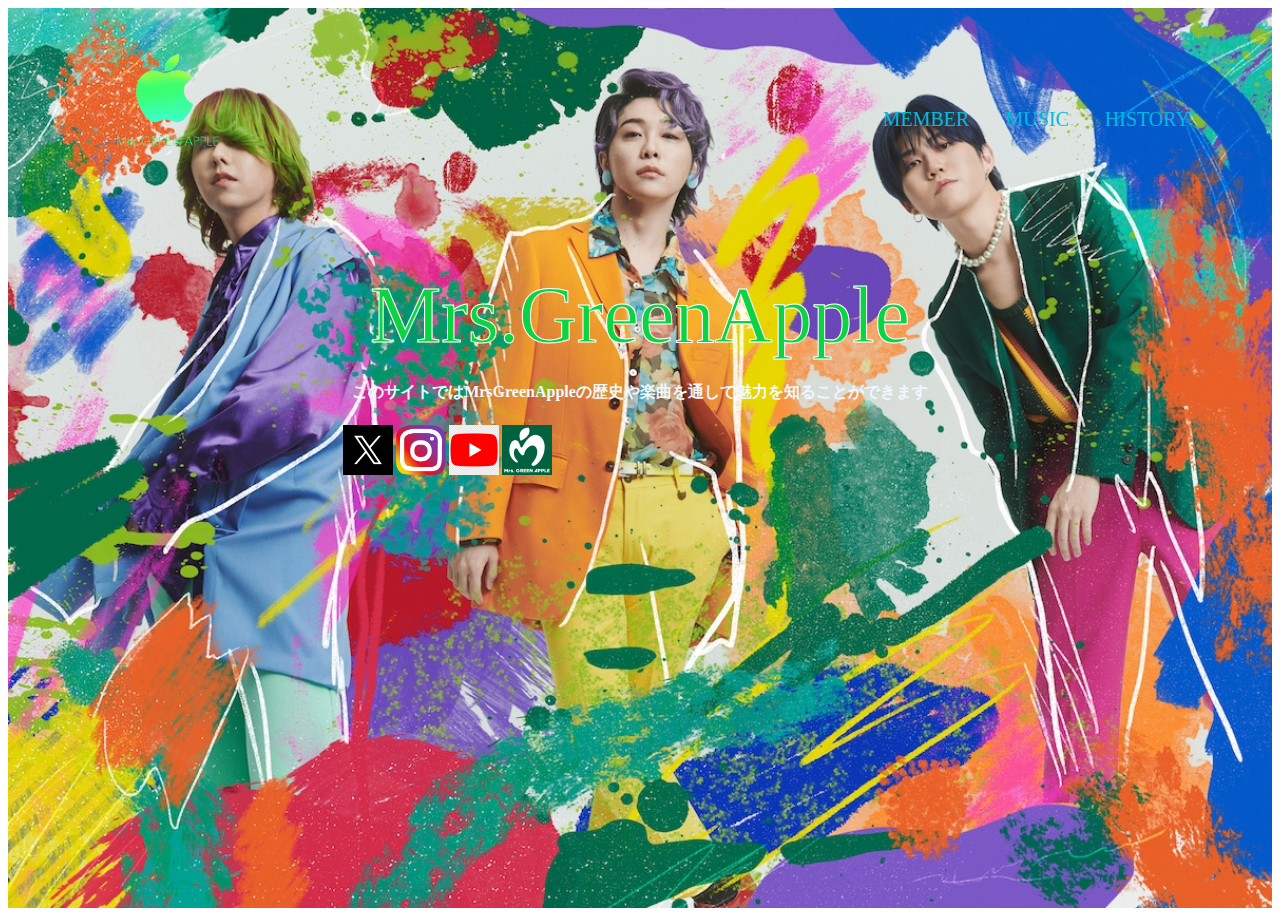
<file: LastTask/index.html>
<!DOCTYPE html>
<html lang="en">
<head>
    <meta charset="UTF-8">
    <meta name="viewport" content="width=device-width, initial-scale=1.0">
    <link href="style.css" rel="stylesheet">
    <title>最終課題</title>
<body>
    <div id="home" class="big-bg">
    <header class="header wrapper">
        <h2><a href="index.html"><img src="img/VRzZ514DHN3KInN1707272105_1707272129.png" alt="ロゴ"></a></h2>
        <nav>
            <ul class="main-nav">
                <li><a href="member/member.html">MEMBER</a></li>
                <li><a href="music/music.html">MUSIC</a></li>
                <li><a href="history/history.html">HISTORY</a></li>
            </ul>
        </nav>
    </header>

    <div class="home-content wrapper">
        <h2 class="page-title">Mrs.GreenApple</h2> 
        <h4>このサイトではMrsGreenAppleの歴史や楽曲を通して魅力を知ることができます</h4>
    
        <div class="sns">
        <a href="https://x.com/AORINGOHUZIN?s=20" class="x"><img src="img/l_st52693_tx-01.jpg"  alt="公式X"></a>
        <a href="https://www.instagram.com/mgaband?utm_source=ig_web_button_share_sheet&igsh=ZDNlZDc0MzIxNw=="><img src="img/0025t.jpg" alt="公式Instagram"></a>
        <a href="https://youtube.com/@MrsGREENAPPLE_Official?si=5rOMxbG4zlLAZNSP"><img src="img/red-flag-icon-youtube-logo-icon-design-youtube-play-buttons-arrow-rectangle-symbol-png-clipart.jpg" alt="公式Youtubeチャンネル"></a>
        <a href="https://mrsgreenapple.com/"><img src="img/20220314-mga-01.jpg" alt="公式サイト"></a>
        </div>
    </div>
    </div>
    
</body>
</html>
</file>
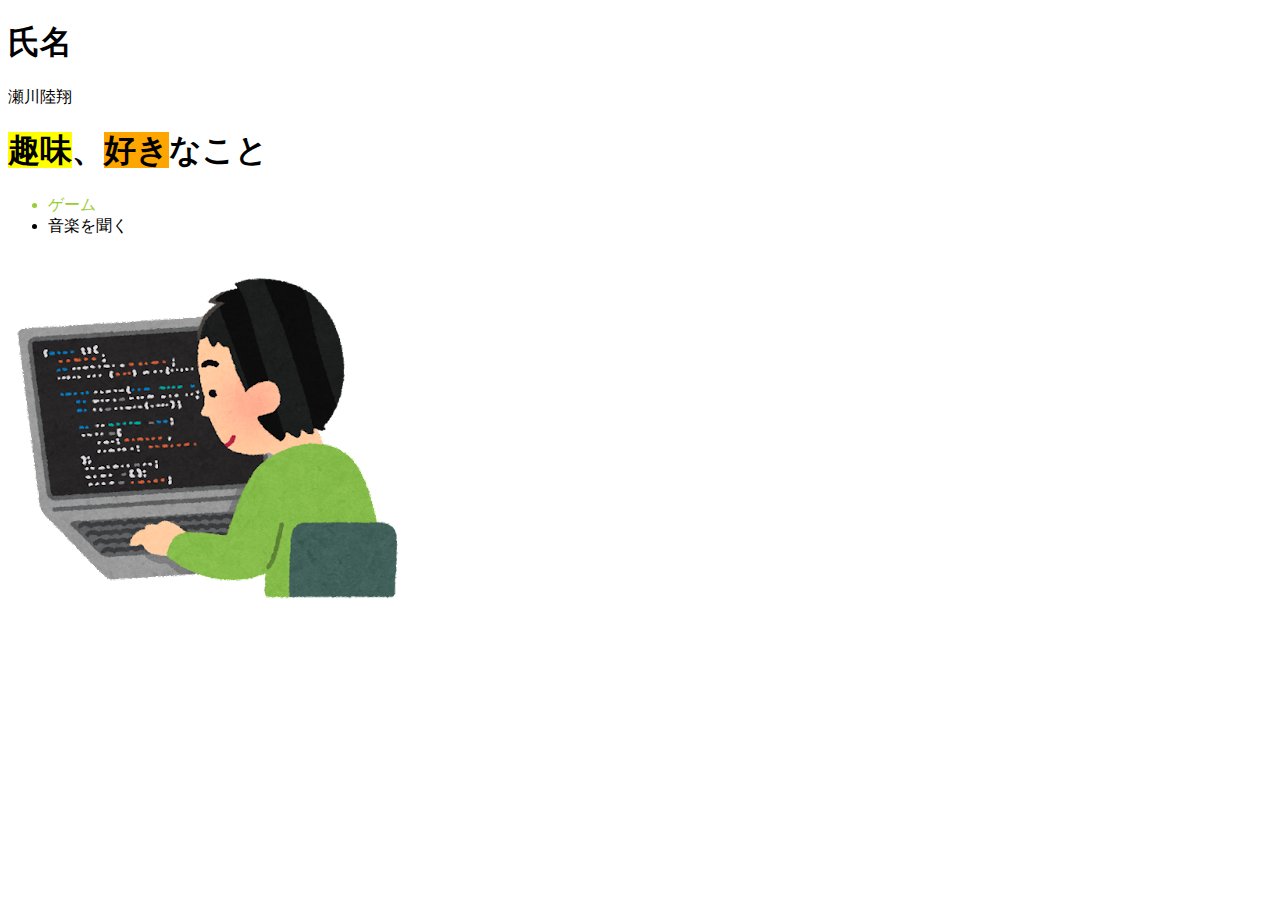
<file: profile/index.html>
<!DOCTYPE html>
<html>
    <head>
        <title>自己紹介</title>
    </head>
    <body>
        <link rel="stylesheet" href="syoukai.css">
<div>
        <h1>氏名</h1>
        <p>瀬川陸翔</p>
</div>
        <h1><span class="bg-yellow">趣味</span>、<span class="bg-orange">好き</span>なこと</h1>
        <ul>
<div>
    <li class="text-yellowgreen">ゲーム</li>
            <li>音楽を聞く</li>
</div>
            
        </ul>
        <img src="img/computer_programming_man.png" alt="人">

    </body>
</html>
</file>
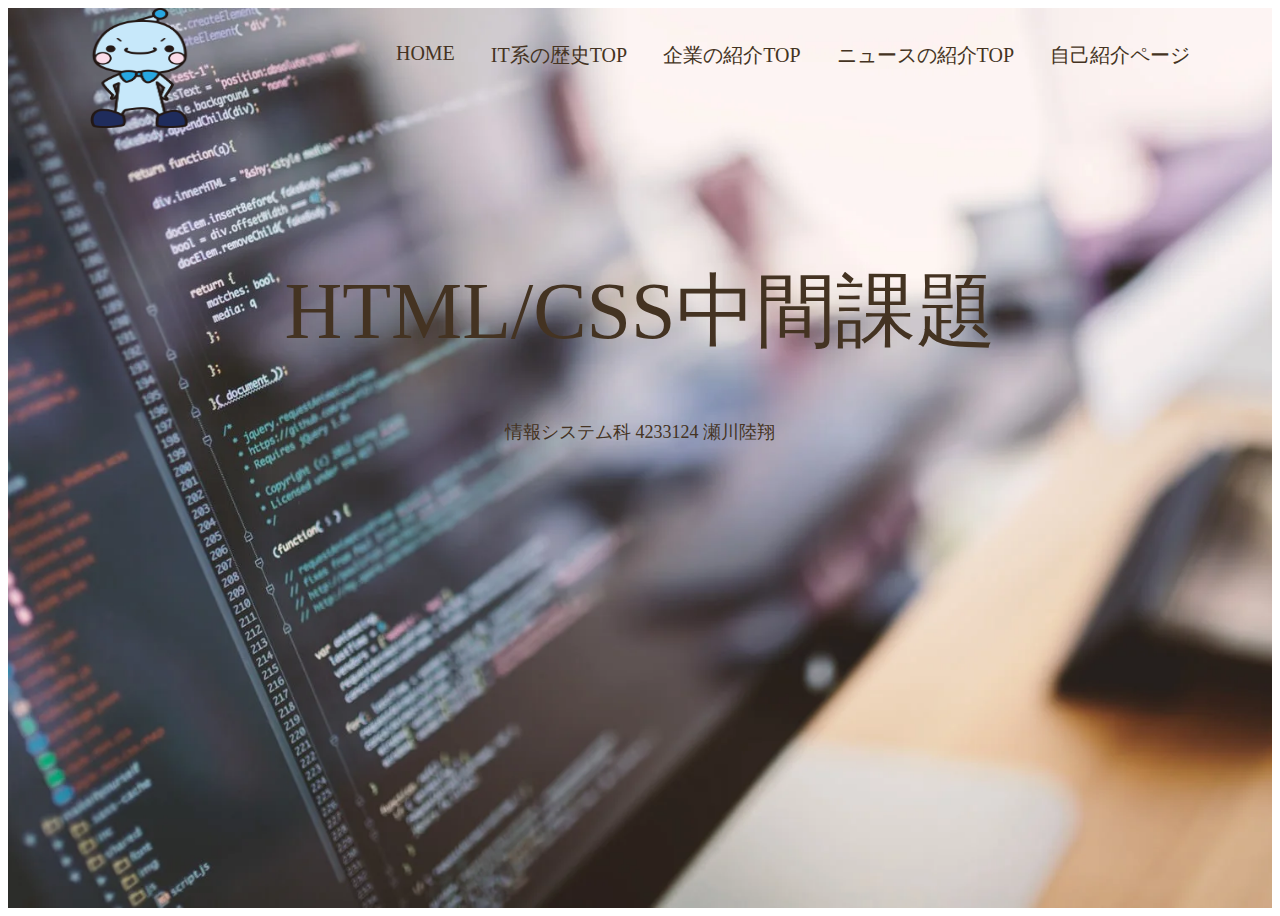
<file: TyuukanKadai/index.html>
<!DOCTYPE html>
<html lang="en">
<head>
    <meta charset="UTF-8">
    <link rel="stylesheet" href="index-style.css">
    <link rel="stylesheet" href="all-style.css">
    <link href="https://cdn.jsdelivr.net/npm/bootstrap@5.3.0/dist/css/bootstrap.min.css" rel="stylesheet" integrity="sha384-9ndCyUaIbzAi2FUVXJi0CjmCapSmO7SnpJef0486qhLnuZ2cdeRhO02iuK6FUUVM" crossorigin="anonymous">
    <script src="https://cdn.jsdelivr.net/npm/bootstrap@5.3.0/dist/js/bootstrap.bundle.min.js" integrity="sha384-geWF76RCwLtnZ8qwWowPQNguL3RmwHVBC9FhGdlKrxdiJJigb/j/68SIy3Te4Bkz" crossorigin="anonymous"></script>
    <link rel="icon" type="img/png" href="img/jyobijyobi (1).png">
    <meta name="viewport" content="width=device-width, initial-scale=1.0">
    <title>HTML/CSS中間課題</title>
</head>
<body>
   
   <div id="home" class="big-bg">
   <header class="header wrapper">
        <a href="index.html"><img src="img/jyobijyobi (1).png" alt=""></a>
        <nav>
            <ul class="main-nav">
                <li><a href="index.html">HOME</a></li>
                <li><a href="itindex.html">IT系の歴史TOP</a></li>
                <li><a href="companyindex.html">企業の紹介TOP</a></li>
                <li><a href="newsindex.html">ニュースの紹介TOP</a></li>
                <li><a href="self-introduction.html">自己紹介ページ</a></li>
            </ul>
        </nav>
    </header>
    
    <div class="home-content wrapper">
        <h1 class="page-title">HTML/CSS中間課題</h1>
        <p>情報システム科 4233124 瀬川陸翔</p>

    </div>
</body>
</div>
</html>
</file>
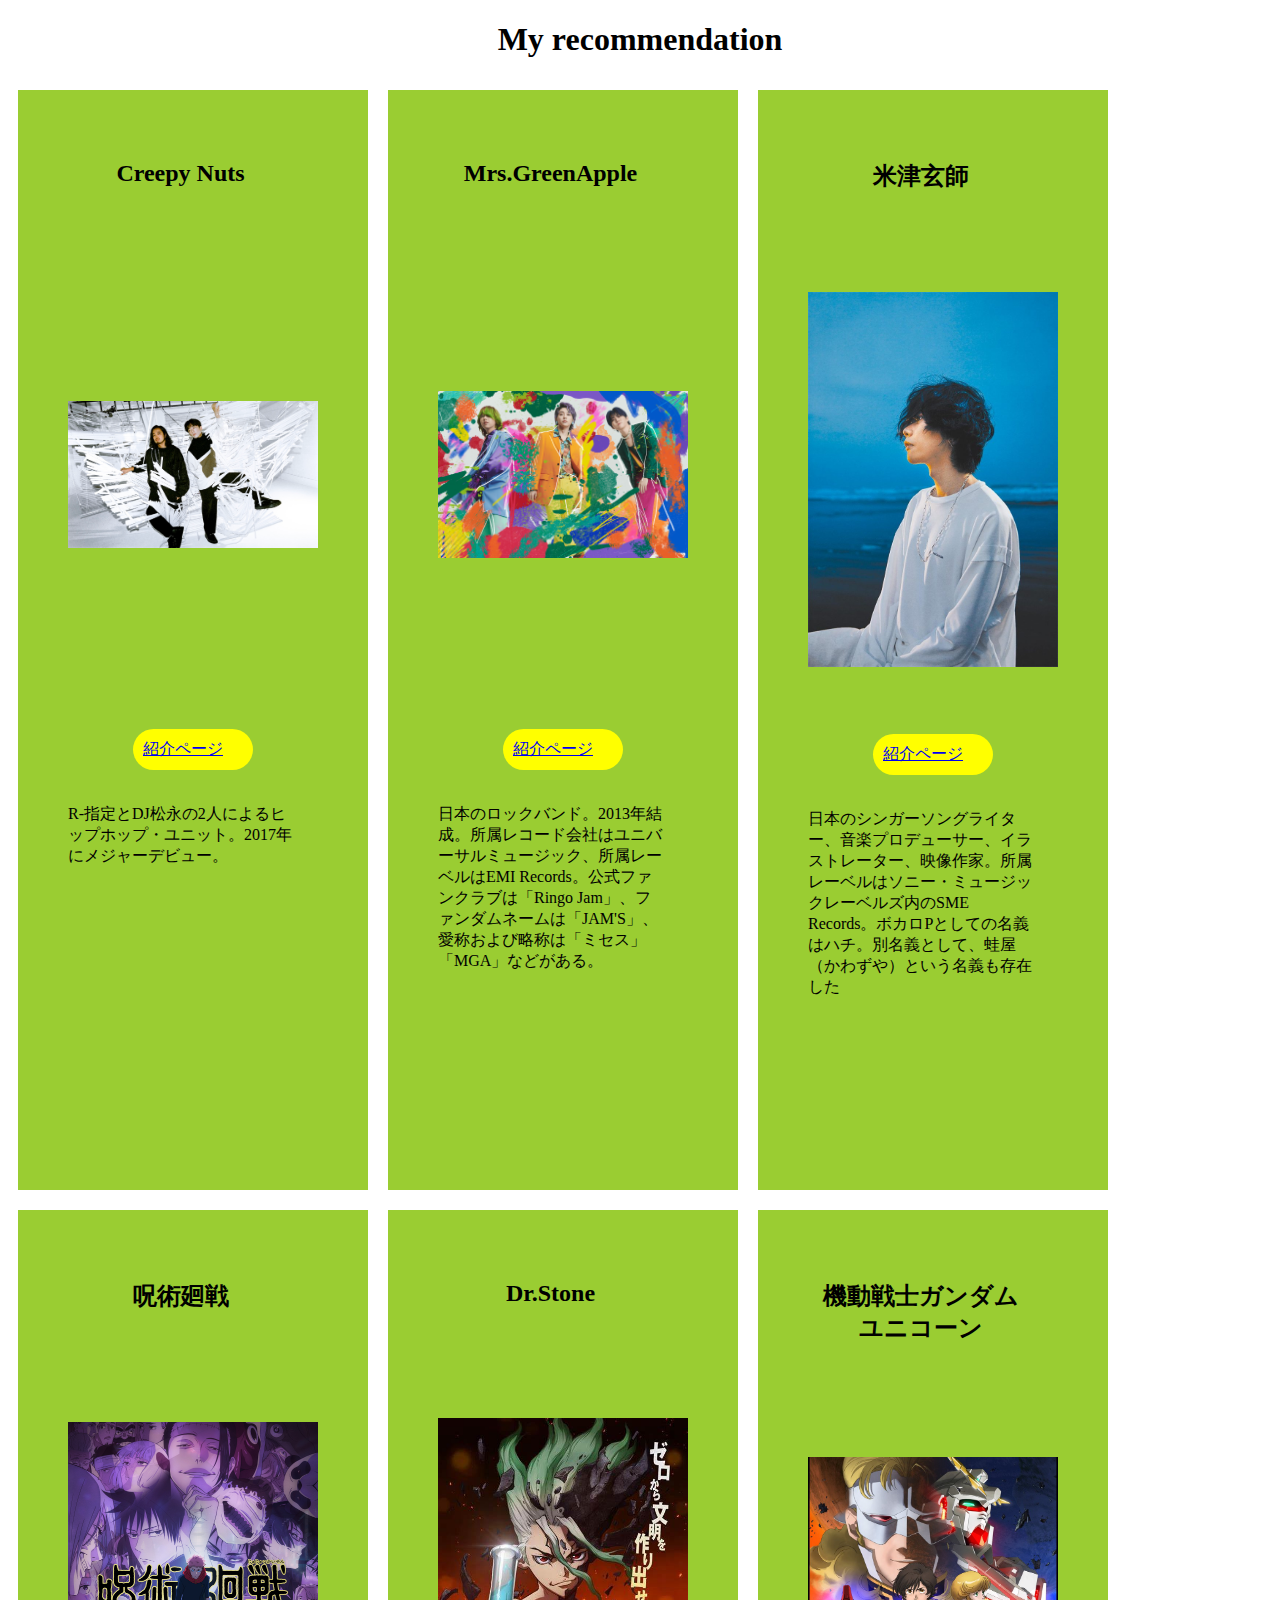
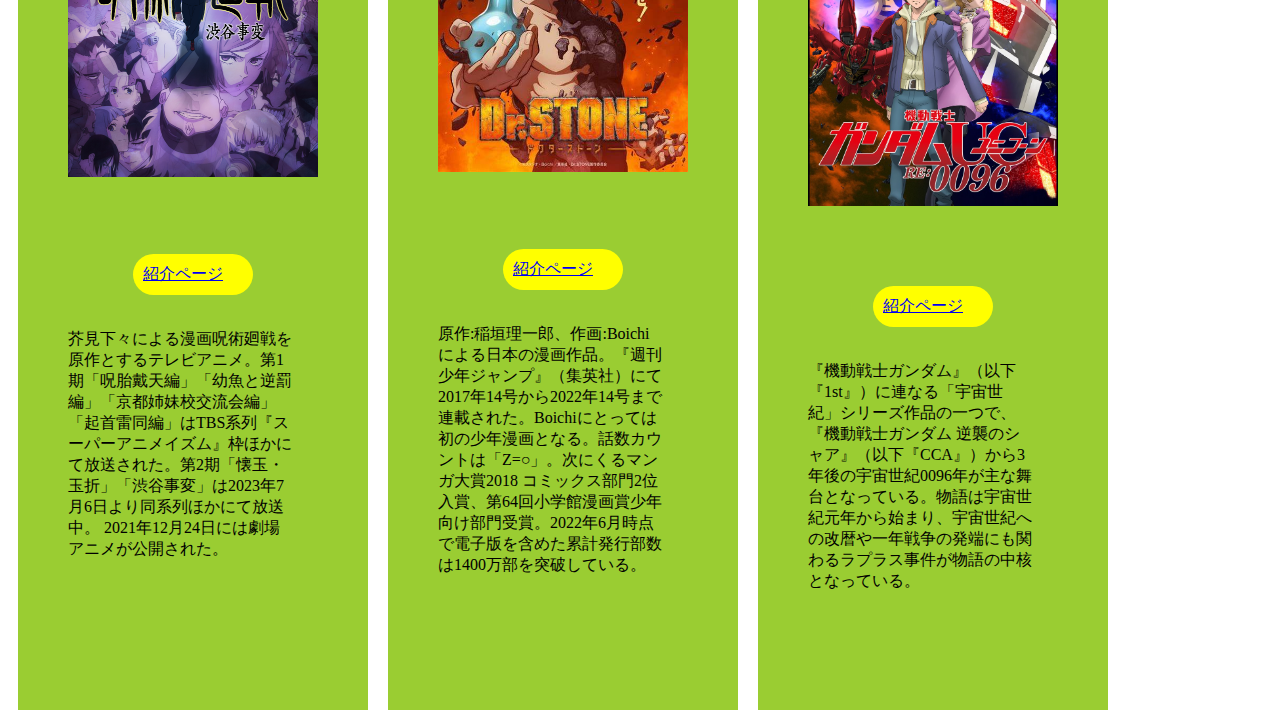
<file: box/box-layout.html>
<!DOCTYPE html>
<html lang="en">
<head>
    <link rel="stylesheet" href="box-layout-style.css">
    <meta charset="UTF-8">
    <meta name="viewport" content="width=device-width, initial-scale=1.0">
    <title>recommendation</title>
</head>
<body>
    <h1>My recommendation</h1>
    <div class="box">
        
    <div class="syokai">
        <h2>Creepy Nuts</h2><br>
        <img src="img/0914_creepy.jpg" alt="Creepy Nuts"><br>
        <a href="#">紹介ページ</a><br>
        <p>R-指定とDJ松永の2人によるヒップホップ・ユニット。2017年にメジャーデビュー。</p>
    </div>
    
    <div class="syokai">
        <h2>Mrs.GreenApple</h2><br>
        <img src="img/MGA_ANTENNA_AP_CLRmain-2.jpg" alt="Mrs Green Apple">
        <a href="#">紹介ページ</a><br>
        <p>日本のロックバンド。2013年結成。所属レコード会社はユニバーサルミュージック、所属レーベルはEMI Records。公式ファンクラブは「Ringo Jam」、ファンダムネームは「JAM'S」、愛称および略称は「ミセス」「MGA」などがある。</p>
    </div>

    <div class="syokai">
        <h2>米津玄師</h2><br>
        <img src="img/ee7a25e2b0cf4edbc3bfec7c29b0ce81-683x1024.jpg" alt="米津玄師">
        <a href="#">紹介ページ</a><br>
        <p>日本のシンガーソングライター、音楽プロデューサー、イラストレーター、映像作家。所属レーベルはソニー・ミュージックレーベルズ内のSME Records。ボカロPとしての名義はハチ。別名義として、蛙屋（かわずや）という名義も存在した</p>
    </div>

    <div class="syokai">
        <h2>呪術廻戦</h2><br>
        <img src="img/mv_re_new.jpg" alt="呪術廻戦">
        <a href="#">紹介ページ</a><br>
        <p>芥見下々による漫画呪術廻戦を原作とするテレビアニメ。第1期「呪胎戴天編」「幼魚と逆罰編」「京都姉妹校交流会編」「起首雷同編」はTBS系列『スーパーアニメイズム』枠ほかにて放送された。第2期「懐玉・玉折」「渋谷事変」は2023年7月6日より同系列ほかにて放送中。 2021年12月24日には劇場アニメが公開された。</p>
    </div>

    <div class="syokai">
        <h2>Dr.Stone</h2><br>
        <img src="img/OIP (1).jpg" alt="Dr.Stone">
        <a href="#">紹介ページ</a><br>
        <p>原作:稲垣理一郎、作画:Boichiによる日本の漫画作品。『週刊少年ジャンプ』（集英社）にて2017年14号から2022年14号まで連載された。Boichiにとっては初の少年漫画となる。話数カウントは「Z=○」。次にくるマンガ大賞2018 コミックス部門2位入賞、第64回小学館漫画賞少年向け部門受賞。2022年6月時点で電子版を含めた累計発行部数は1400万部を突破している。</p>
    </div>

    <div class="syokai">
        <h2>機動戦士ガンダム ユニコーン</h2><br>
        <img src="img/101009884_1_c_sp_l.jpg" alt="">
        <a href="#">紹介ページ</a><br>
        <p>『機動戦士ガンダム』（以下『1st』）に連なる「宇宙世紀」シリーズ作品の一つで、『機動戦士ガンダム 逆襲のシャア』（以下『CCA』）から3年後の宇宙世紀0096年が主な舞台となっている。物語は宇宙世紀元年から始まり、宇宙世紀への改暦や一年戦争の発端にも関わるラプラス事件が物語の中核となっている。</p>
    </div>
    </div>
</body>
</html>
</file>
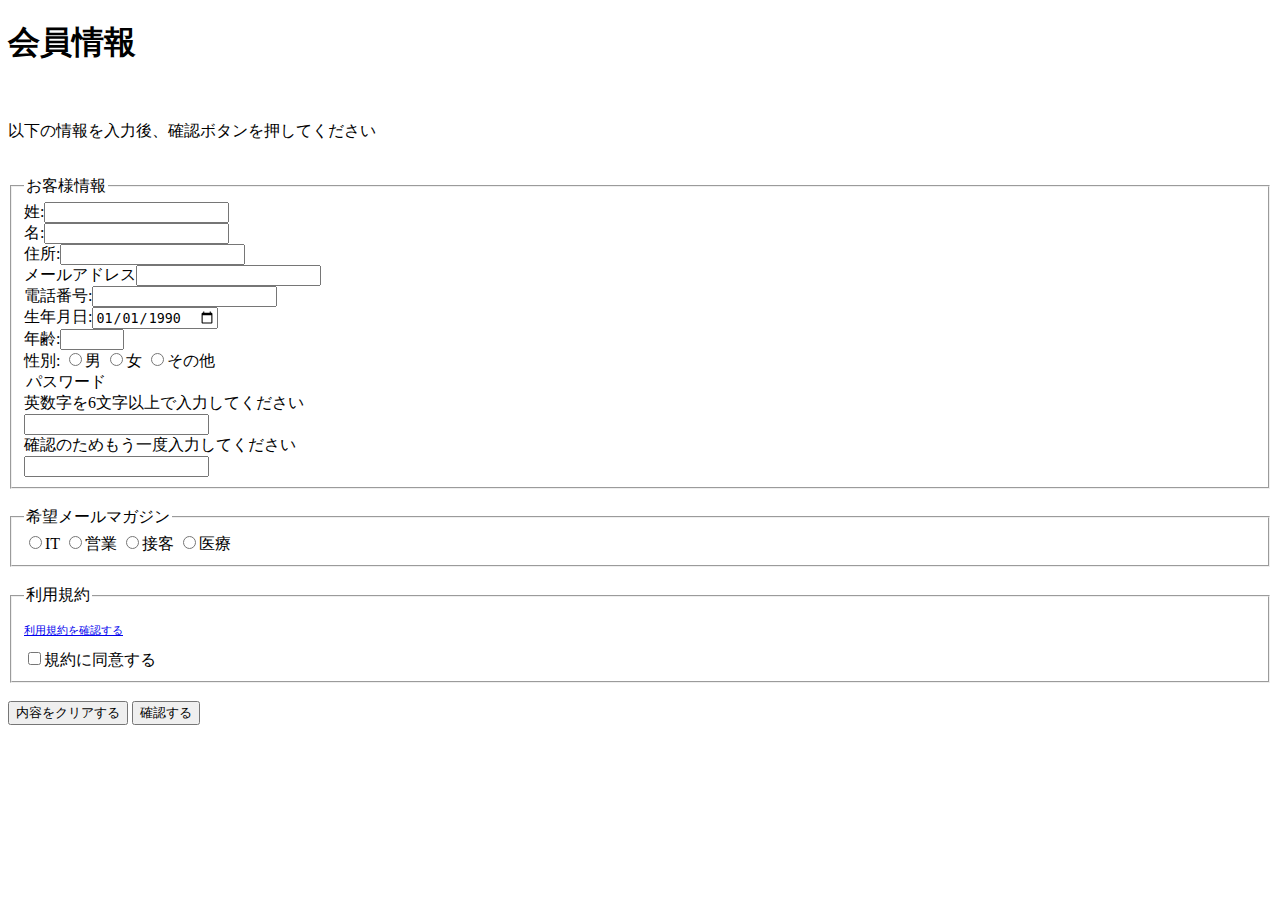
<file: form/form.html>
<!DOCTYPE html>
<html lang="en">
<head>
    <link rel="stylesheet" href="form-style.css">
    <meta charset="UTF-8">
    <meta name="viewport" content="width=device-width, initial-scale=1.0">
    <title>入力フォーム</title>
</head>
<body>
   <h1>会員情報</h1><br>
    <form action="#" method="post" enctype="multipart/form-data">
        <p>以下の情報を入力後、確認ボタンを押してください</p><br>
    <!--サーバにデータを送信するためのボタン--> 
    <fieldset><legend>お客様情報</legend>
    姓:<input type="text" name="last_name"><br>
    
    名:<input type="text" name="first_name"><br>
    
    住所:<input type="text" name="address"><br>
    
    メールアドレス<input type="email" name="email"><br>
    
    電話番号:<input type="tel" name="tel"><br>
    
    生年月日:<input type="date" name="birthday" value="1990-01-01"><br>
    
    年齢:<input type="number" name="age" min="0" max="150"><br>
    
    性別:<label>
    <input type="radio" name="gender" value="0">男
    <input type="radio" name="gender" value="1">女
    <input type="radio" name="gender" value="2">その他<br>
    </label>
   
    <legend>パスワード</legend>
    英数字を6文字以上で入力してください<br><input type="password" name="password"><br>
    確認のためもう一度入力してください<br><input type="password" name="password"><br>
</fieldset><br>

<fieldset>
    <legend>希望メールマガジン</legend>
    <label>
    <input type="radio" name="magazine" value="1">IT
    <input type="radio" name="magazine" value="2">営業
    <input type="radio" name="magazine" value="3">接客
    <input type="radio" name="magazine" value="4">医療
    </label>
    </fieldset><br>

    <fieldset>
    <legend>利用規約</legend>
    <p class="kyk"><a href="terms.html" target="_blank">利用規約を確認する</a></p>
<label><input type="checkbox" name="terms" value="agree">規約に同意する</label>    
</fieldset><br>

<button type="reset">内容をクリアする</button>
<button type="submit">確認する</button>
    </form>
</body>
</html>
</file>
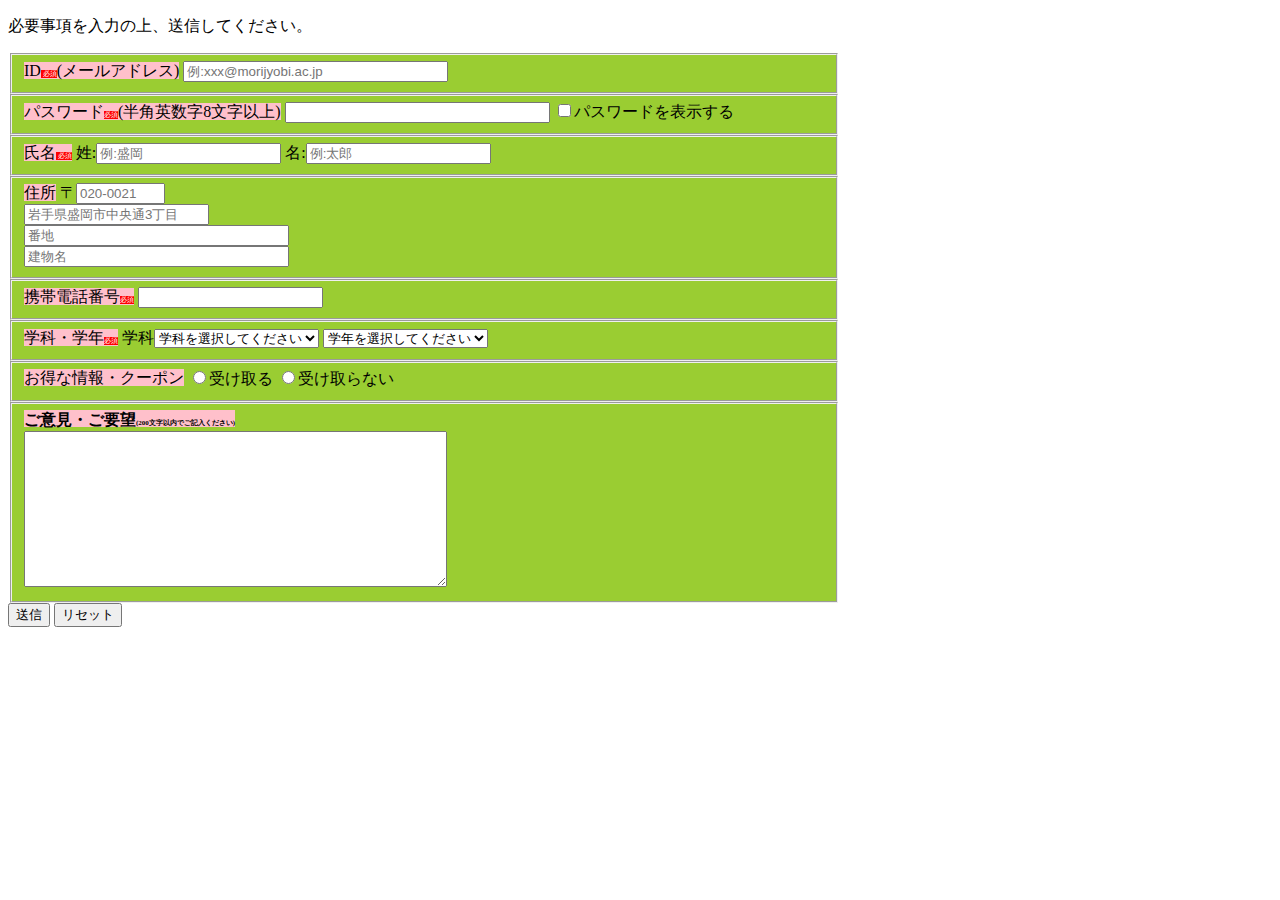
<file: form/registar.html>
<!DOCTYPE html>
<html lang="en">
<head>
   <link rel="stylesheet" href="registar-style.css">
   <meta charset="UTF-8">
    <meta name="viewport" content="width=device-width, initial-scale=1.0">
    <title>登録フォーム</title>
</head>
<body>
    <p>必要事項を入力の上、送信してください。</p>
      <fieldset>
     <d class="koumoku">ID<a class="hissu"> 必須</a>(メールアドレス)</d>
     <input type="email" name="mail" size="30" placeholder="例:xxx@morijyobi.ac.jp" required>
    </fieldset>
      <fieldset><e class="koumoku">パスワード<a class="hissu">必須</a><c class="nyuuryoku">(半角英数字8文字以上)</c></e>
    <input type="password" name="password" size="30" minlength="8">
    <label>
    <input type="checkbox" name="hyoji">パスワードを表示する
   </label>
   </fieldset>
    <fieldset>
    <d class="koumoku">氏名<a class="hissu"> 必須</a></d>
    姓:<input type="text" name="sei" placeholder="例:盛岡" required>
    名:<input type="text" name="mei" placeholder="例:太郎" required>
    </fieldset>
   <fieldset>
   <d class="koumoku">住所</d>
   〒<input type="text" name="number" size="8" placeholder="020-0021" readonly><br>
       <input type="text" name="zyusyo" placeholder="岩手県盛岡市中央通3丁目" readonly ><br>
       <input type="text" name="banchi" size="30" placeholder="番地"><br>
       <input type="text" name="tatemono" size="30" placeholder="建物名">
    </fieldset>
    <fieldset>
      <d class="koumoku">携帯電話番号<a class="hissu">必須</a></d>
        <input type="tel" name="tel" required>
    </fieldset>
    <fieldset>
      <d class="koumoku">学科・学年<a class="hissu">必須</a></d>
       学科<select name="gakka" required>
        <option value="">学科を選択してください</option>
        <option value="システム系学科">システム系学科</option>
        <option value="ビジネス系学科">ビジネス系学科</option>
        <option value="デザイン系学科">デザイン系学科</option>
       </select>
       <select name="gakunen" required>
        <option value="">学年を選択してください</option>
        <option value="1年">1年</option>
        <option value="2年">2年</option>
        <option value="3年">3年</option>
        <option value="4年">4年</option>
       </select>
    </fieldset>
    <fieldset>
    <d class="koumoku">お得な情報・クーポン<a class="hissu"></a></d>
        <label><input type="radio" name="data" value="yes" required>受け取る</label>
        <label><input type="radio" name="data" value="no" required>受け取らない</label>
    </fieldset>
    <fieldset>
    <d class="koumoku"><b>ご意見・ご要望<c class="zisuu">(200文字以内でご記入ください)</b></c></d><br>
         <textarea name="iken" cols="50" rows="10" maxlength="200"></textarea><br>
    </fieldset>
         <button type="submit">送信</button>
         <button type="reset">リセット</button>
        </body>
</html>
</file>
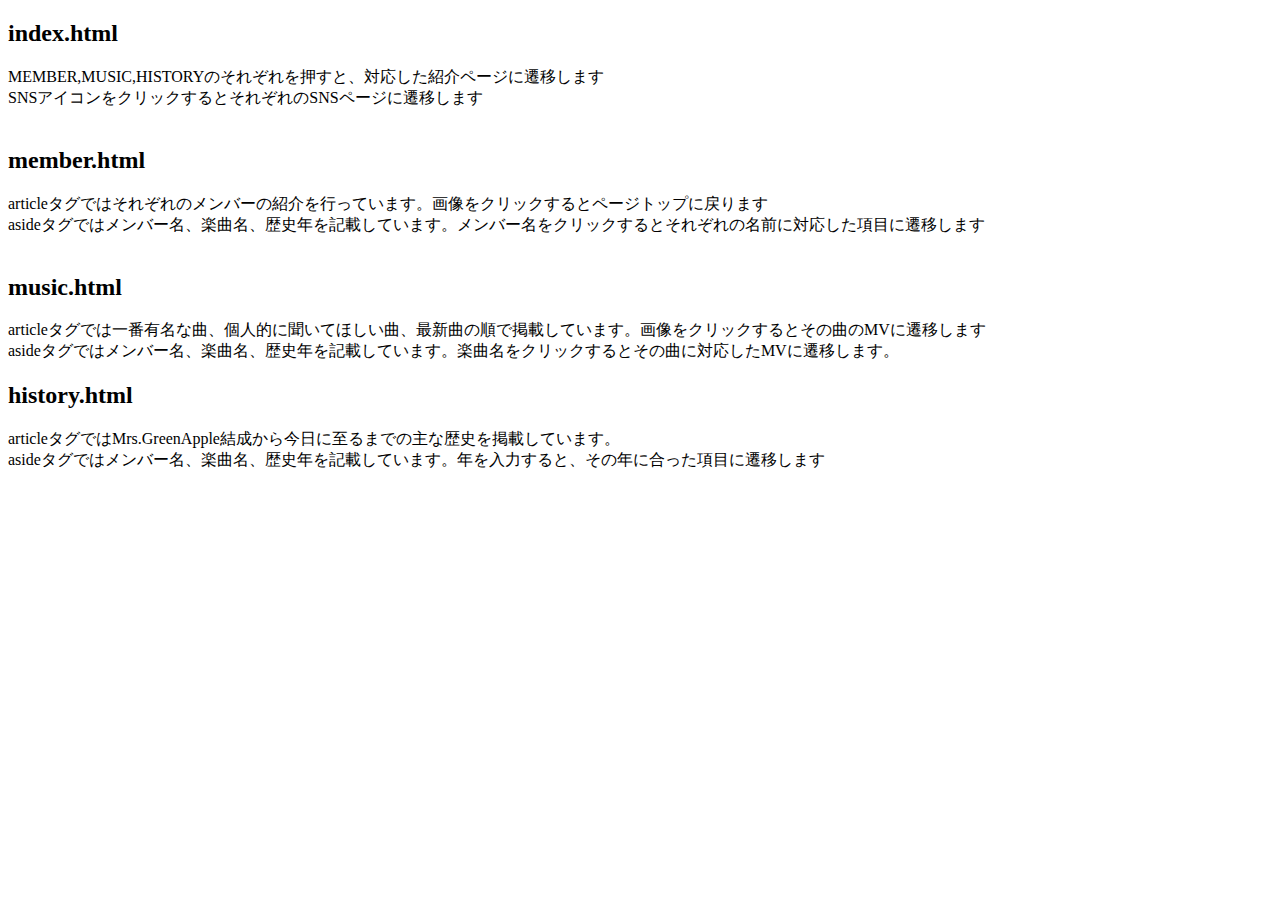
<file: LastTask/README.html>
<!DOCTYPE html>
<html lang="en">
<head>
    <meta charset="UTF-8">
    <meta name="viewport" content="width=device-width, initial-scale=1.0">
    <title>ホームページ説明</title>
</head>
<body>
    <h2>index.html</h2>
    <li>MEMBER,MUSIC,HISTORYのそれぞれを押すと、対応した紹介ページに遷移します</li>
    <li>SNSアイコンをクリックするとそれぞれのSNSページに遷移します</li><br>

    <h2>member.html</h2>
    <li>articleタグではそれぞれのメンバーの紹介を行っています。画像をクリックするとページトップに戻ります</li>
    <li>asideタグではメンバー名、楽曲名、歴史年を記載しています。メンバー名をクリックするとそれぞれの名前に対応した項目に遷移します</li><br>

    <h2>music.html</h2>
    <li>articleタグでは一番有名な曲、個人的に聞いてほしい曲、最新曲の順で掲載しています。画像をクリックするとその曲のMVに遷移します</li>
    <li>asideタグではメンバー名、楽曲名、歴史年を記載しています。楽曲名をクリックするとその曲に対応したMVに遷移します。</li>

    <h2>history.html</h2>
    <li>articleタグではMrs.GreenApple結成から今日に至るまでの主な歴史を掲載しています。</li>
    <li>asideタグではメンバー名、楽曲名、歴史年を記載しています。年を入力すると、その年に合った項目に遷移します</li>
</body>
</html>
</file>
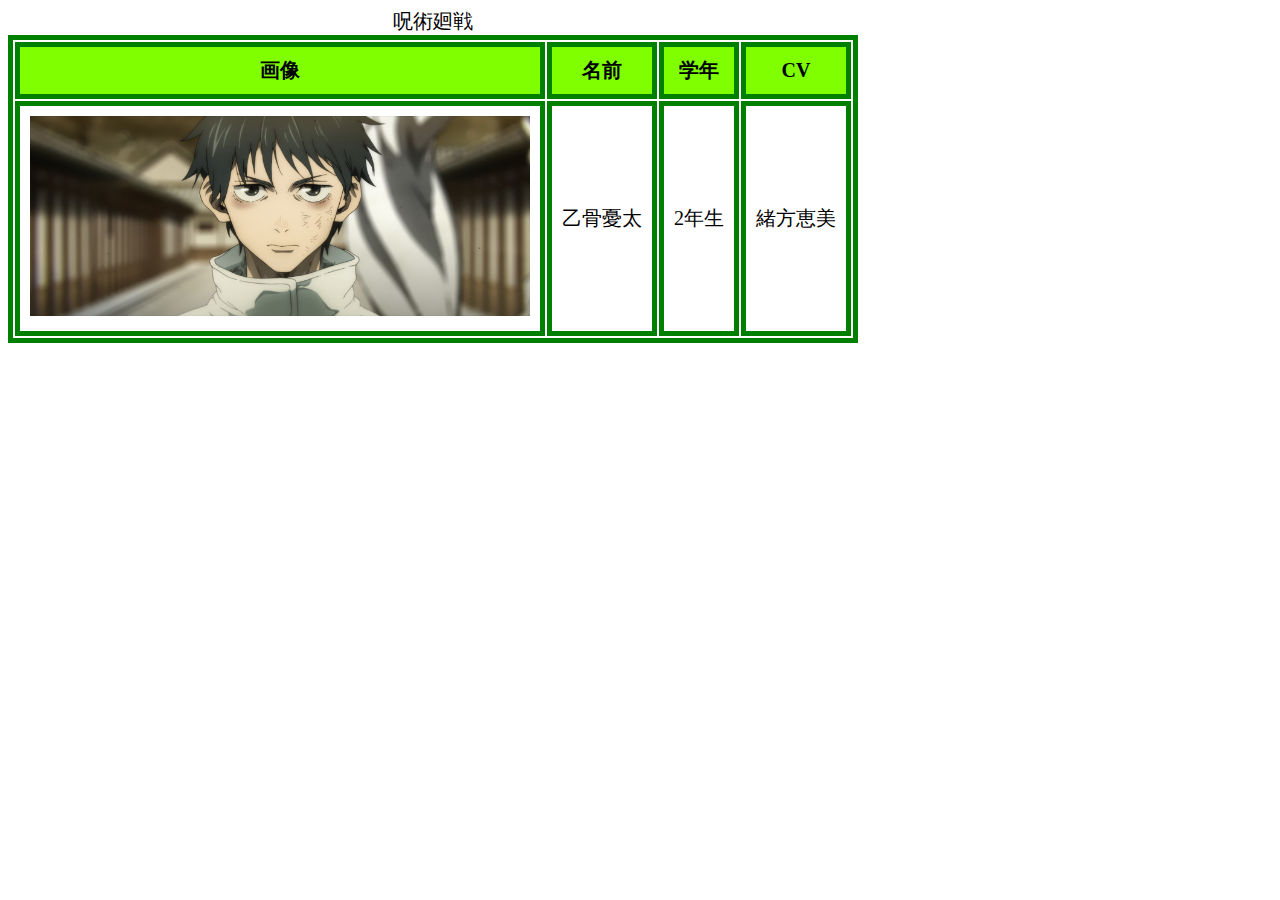
<file: table/table.html>
<!DOCTYPE html>
<html lang="en">
<body>
   <link rel="stylesheet" href="hyou.css">
    <meta charset="UTF-8">
    <meta name="viewport" content="width=device-width, initial-scale=1.0">
    <title>呪術廻戦</title>
</body>

    <table>
        <caption>呪術廻戦</caption>
        <thead>
            <tr>
                <th>画像</th>
                <th>名前</th>
                <th>学年</th>
                <th>CV</th>
            </tr>
        </thead>
        <tbody>
            <tr>
                <td><img src="img/pzQYkEC9fLqU76bAAVURdqfBwXSOLNqLJAMPm4IZ.jpg"></td>
                <td>乙骨憂太</td>
                <td>2年生</td>
                <td>緒方恵美</td>
            </tr>
        </tbody>
        
    </table>
</html>
</file>
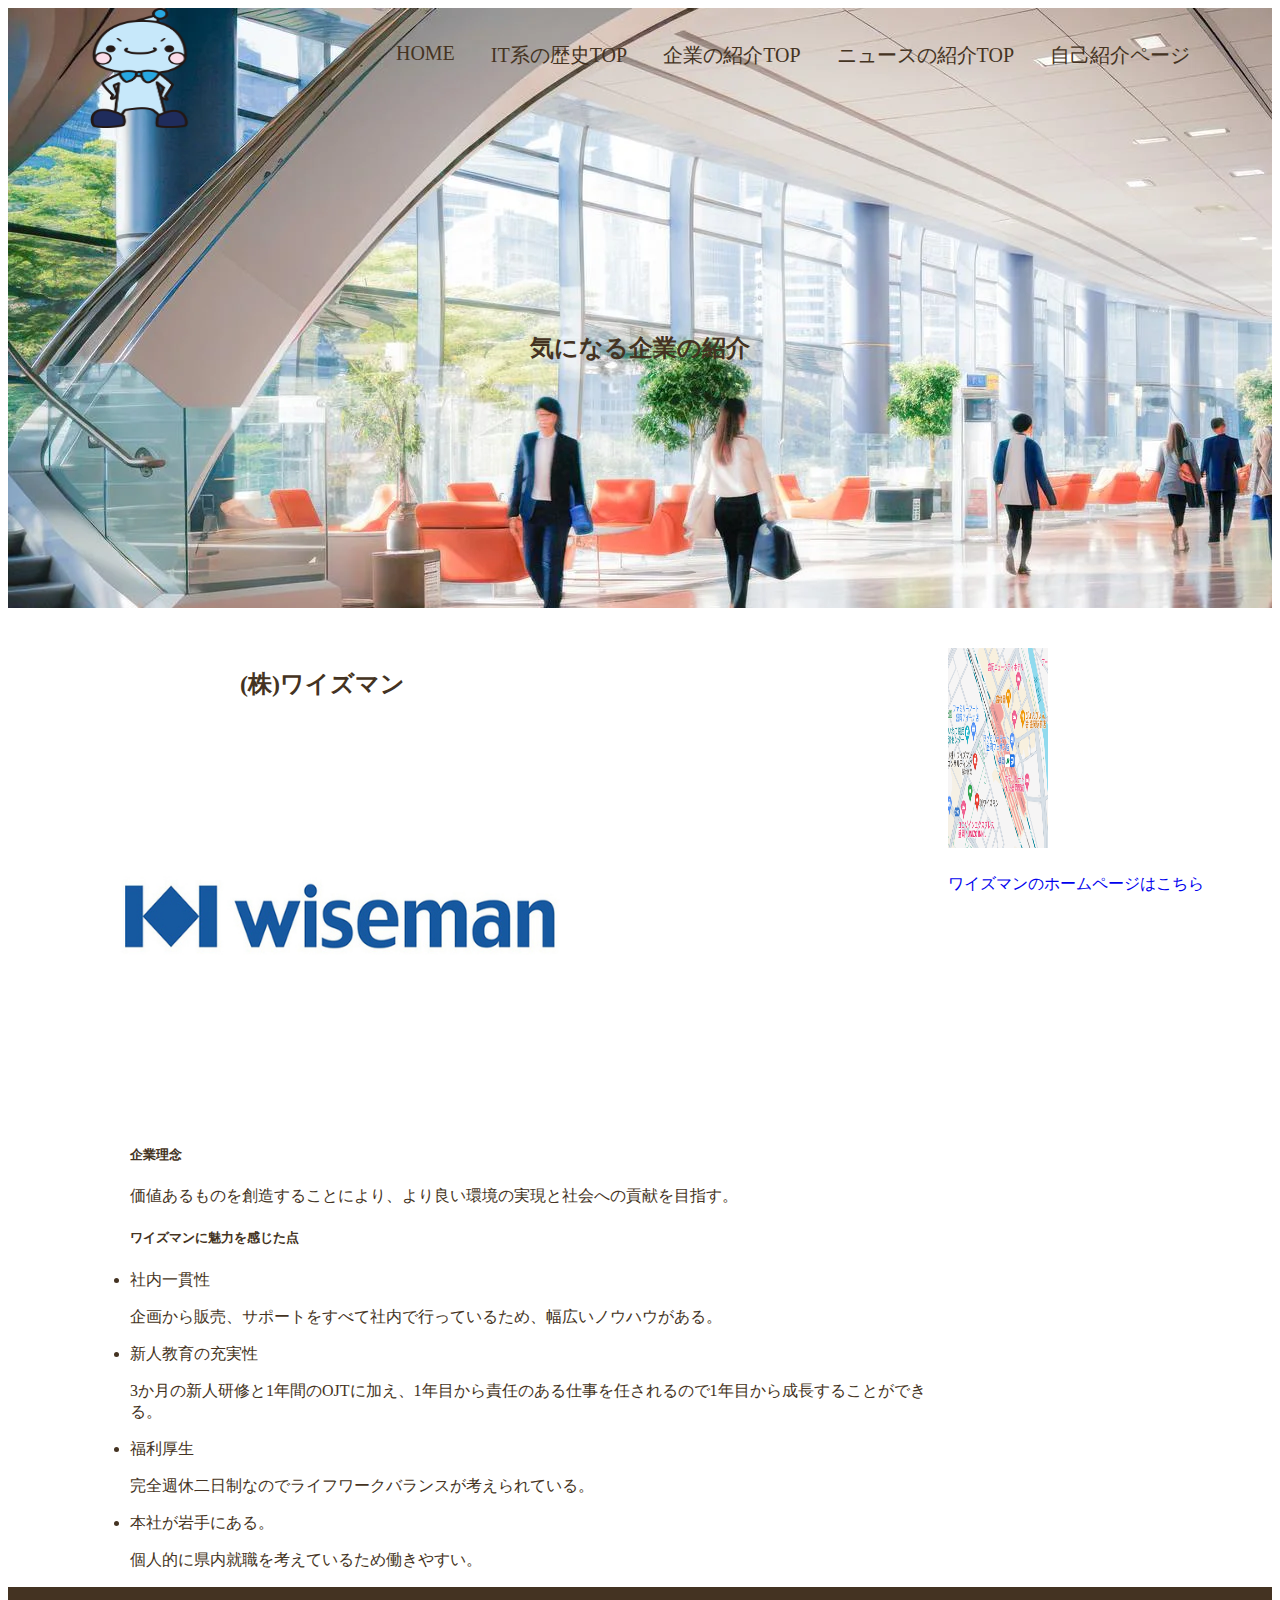
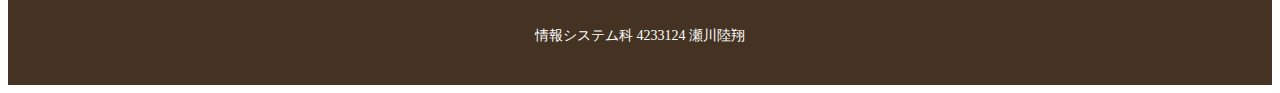
<file: TyuukanKadai/company.html>
<!DOCTYPE html>
<html lang="en">
<head>
    <meta charset="UTF-8">
    <link rel="stylesheet" href="campany-style.css">
    <link rel="stylesheet" href="all-style.css">
    <link href="https://cdn.jsdelivr.net/npm/bootstrap@5.3.0/dist/css/bootstrap.min.css" rel="stylesheet" integrity="sha384-9ndCyUaIbzAi2FUVXJi0CjmCapSmO7SnpJef0486qhLnuZ2cdeRhO02iuK6FUUVM" crossorigin="anonymous">
    <script src="https://cdn.jsdelivr.net/npm/bootstrap@5.3.0/dist/js/bootstrap.bundle.min.js" integrity="sha384-geWF76RCwLtnZ8qwWowPQNguL3RmwHVBC9FhGdlKrxdiJJigb/j/68SIy3Te4Bkz" crossorigin="anonymous"></script>
    <link rel="icon" type="img/png" href="img/jyobijyobi (1).png">
    
    <meta name="viewport" content="width=device-width, initial-scale=1.0">
    <title>気になる企業の紹介</title>
</head>
<body>
    <div id="campany" class="big-bg">
        <header class="header wrapper">
            <a href="index.html"><img src="img/jyobijyobi (1).png" alt=""></a>
            <nav>
                <ul class="main-nav">
                    
                    <li><a href="index.html">HOME</a></li>
                    <li><a href="ithistry.html">IT系の歴史TOP</a></li>
                    <li><a href="companyindex.html">企業の紹介TOP</a></li>
                    <li><a href="newsindex.html">ニュースの紹介TOP</a></li>
                    <li><a href="self-introduction.html">自己紹介ページ</a></li>
                </ul>
            </nav>
        </header>
        <div class="wrapper">
            <h2 class="page-title">気になる企業の紹介</h2>
        </div>
    </div>
    <div class="campany wrapper">
        <article>
            <header class="post-info">
                <h2 class="waisuman">(株)ワイズマン</h2>
                <img class="wiseman" src="img/solo_05.jpg" alt="">
            </header>
            <ul>
                <h5>企業理念</h5>
                <p>価値あるものを創造することにより、より良い環境の実現と社会への貢献を目指す。</p>
                <h5>ワイズマンに魅力を感じた点</h5>
                <li>社内一貫性</li>
                <p>企画から販売、サポートをすべて社内で行っているため、幅広いノウハウがある。</p>
                <li>新人教育の充実性</li>
                <p>3か月の新人研修と1年間のOJTに加え、1年目から責任のある仕事を任されるので1年目から成長することができる。</p>
                <li>福利厚生</li>
                <p>完全週休二日制なのでライフワークバランスが考えられている。</p>
                <li>本社が岩手にある。</li>
                <p>個人的に県内就職を考えているため働きやすい。</p>
                </ul>
        </article>

        <aside>
            <div class="card" style="width: 18rem;">
                <img src="img/スクリーンショット 2023-12-10 111550.png" class="card-img-top" alt="...">
                <div class="card-body">
                  <h5 class="card-title"></h5>
                  <p class="card-text"></p>
                  <a href="https://www.wiseman.co.jp/" class="btn btn-primary">ワイズマンのホームページはこちら</a>
                </div>
              </div>
        </aside>
    </div>
</body>
<footer>
    <div class="wrapper">
        <p>情報システム科 4233124 瀬川陸翔</p>
    </div>
</footer>
</html>
</file>
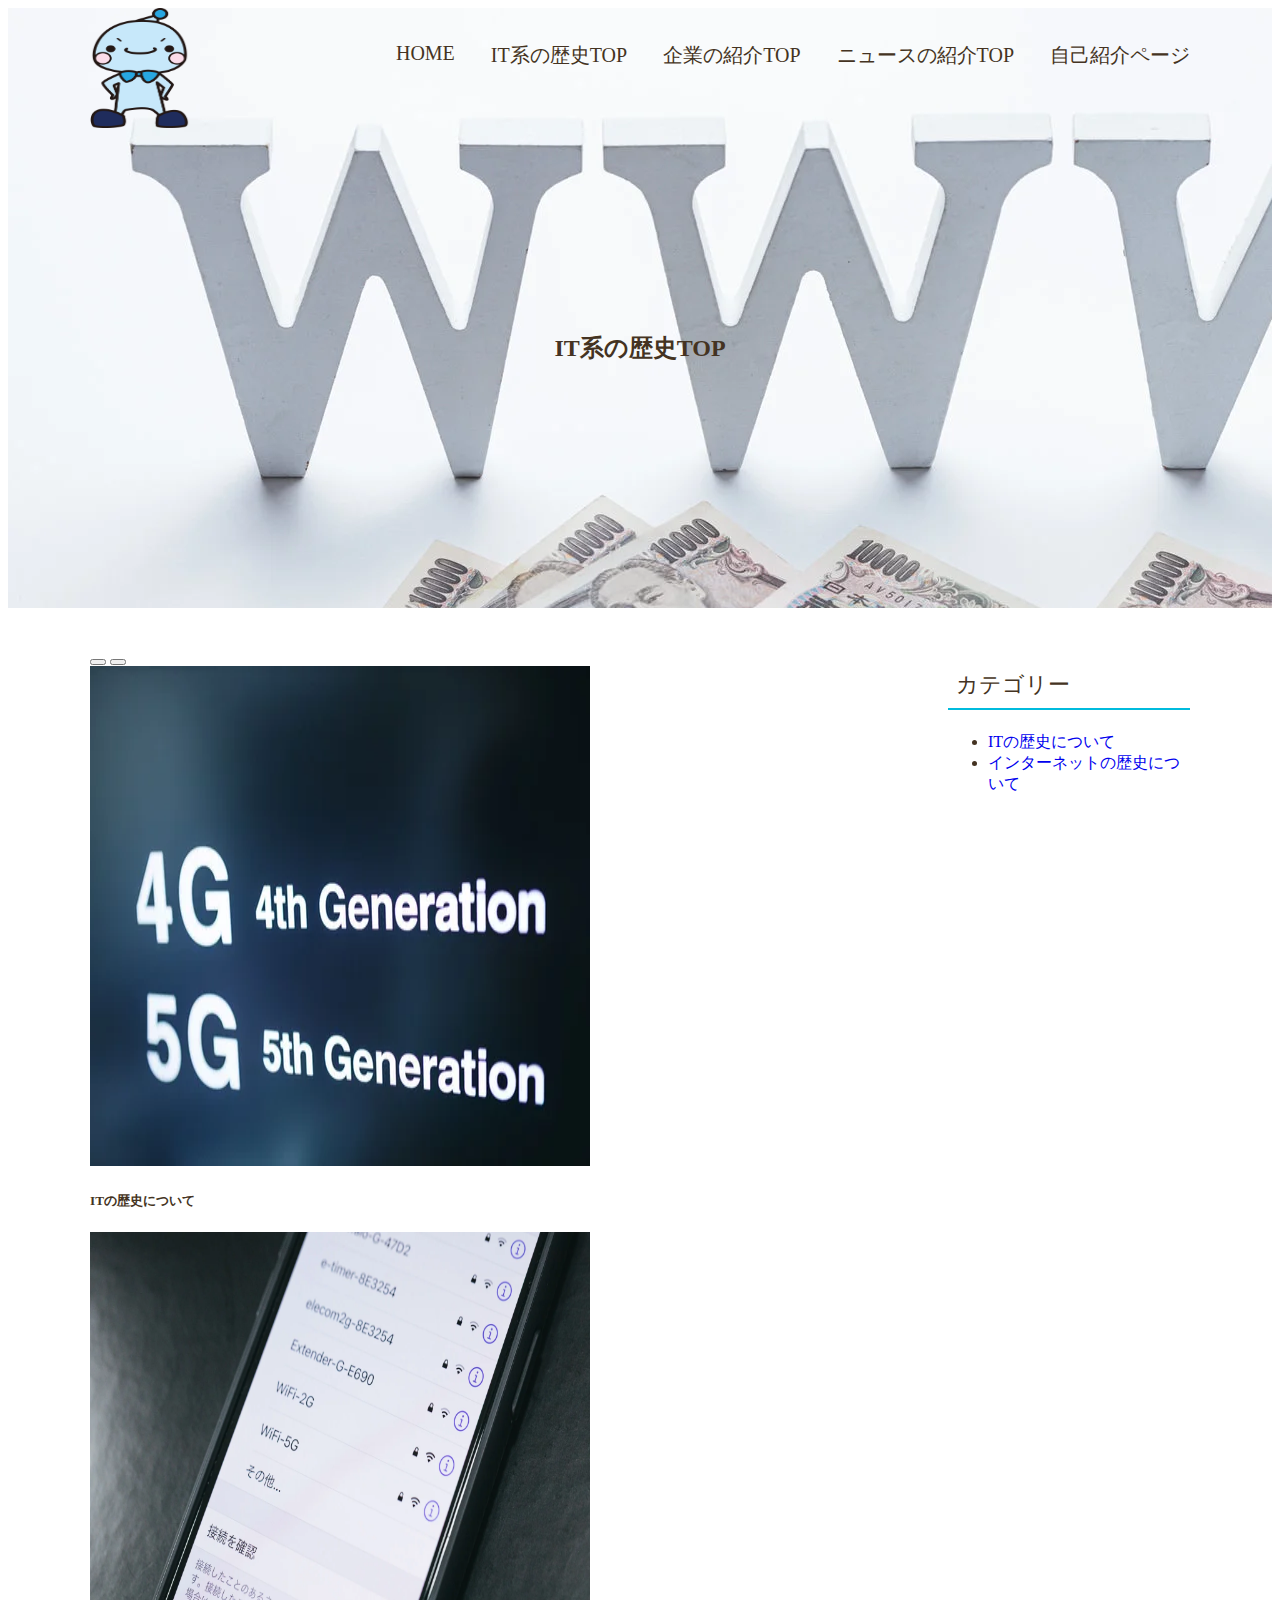
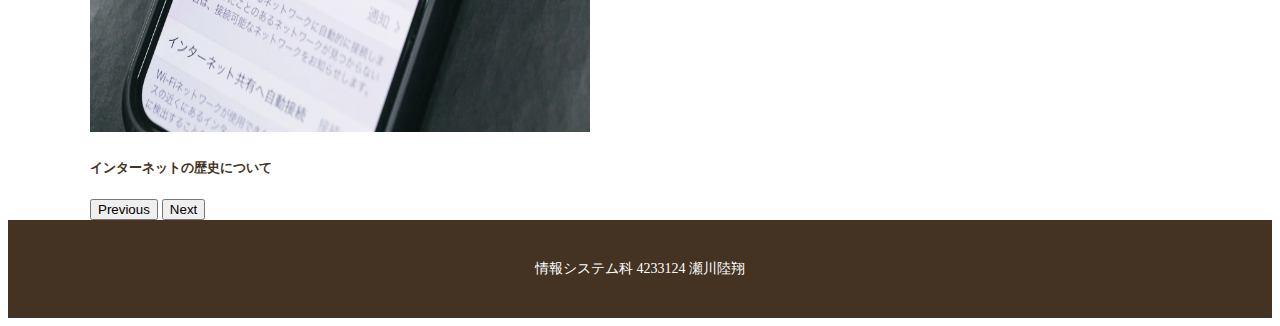
<file: TyuukanKadai/itindex.html>
<!DOCTYPE html>
<html lang="en">
<head>
    <meta charset="UTF-8">
    <link rel="stylesheet" href="itindex-style.css">
    <link rel="stylesheet" href="all-style.css">
    <link href="https://cdn.jsdelivr.net/npm/bootstrap@5.3.0/dist/css/bootstrap.min.css" rel="stylesheet" integrity="sha384-9ndCyUaIbzAi2FUVXJi0CjmCapSmO7SnpJef0486qhLnuZ2cdeRhO02iuK6FUUVM" crossorigin="anonymous">
    <script src="https://cdn.jsdelivr.net/npm/bootstrap@5.3.0/dist/js/bootstrap.bundle.min.js" integrity="sha384-geWF76RCwLtnZ8qwWowPQNguL3RmwHVBC9FhGdlKrxdiJJigb/j/68SIy3Te4Bkz" crossorigin="anonymous"></script>
    <link rel="icon" type="img/png" href="img/jyobijyobi (1).png">
    <meta name="viewport" content="width=device-width, initial-scale=1.0">
    <title>IT系の歴史TOP</title>
</head>
<body>
   
   <div id="it" class="big-bg">
   <header class="header wrapper">
        <a href="index.html"><img src="img/jyobijyobi (1).png" alt=""></a>
        <nav>
            <ul class="main-nav">
                <li><a href="index.html">HOME</a></li>
                <li><a href="itindex.html">IT系の歴史TOP</a></li>
                <li><a href="companyindex.html">企業の紹介TOP</a></li>
                <li><a href="newsindex.html">ニュースの紹介TOP</a></li>
                <li><a href="self-introduction.html">自己紹介ページ</a></li>
            </ul>
        </nav>
    </header>
     
    <div class="wrapper">
        <h2 class="page-title">IT系の歴史TOP</h2>
    </div>
    </div>
    <div class="it-contents wrapper">
        <article>
            <header class="post-info">
                </header>
                <div id="carouselExampleCaptions" class="carousel slide">
                  <div class="carousel-indicators">
                    <button type="button" data-bs-target="#carouselExampleCaptions" data-bs-slide-to="0" class="active" aria-current="true" aria-label="Slide 1"></button>
                    <button type="button" data-bs-target="#carouselExampleCaptions" data-bs-slide-to="1" aria-label="Slide 2"></button>
                    </div>
                  <div class="carousel-inner">
                    <div class="carousel-item active">
                      <img src="img/WiFi51514_TP_V4.jpg" class="d-block w-100" alt="...">
                      <div class="carousel-caption d-none d-md-block">
                        <h5>ITの歴史について</h5>
                      </div>
                    </div>
                    <div class="carousel-item">
                      <img src="img/wifi5g1494_TP_V.jpg" class="d-block w-100" alt="...">
                      <div class="carousel-caption d-none d-md-block">
                        <h5>インターネットの歴史について</h5>
                       </div>
                    </div>
                  </div>
                  <button class="carousel-control-prev" type="button" data-bs-target="#carouselExampleCaptions" data-bs-slide="prev">
                    <span class="carousel-control-prev-icon" aria-hidden="true"></span>
                    <span class="visually-hidden">Previous</span>
                  </button>
                  <button class="carousel-control-next" type="button" data-bs-target="#carouselExampleCaptions" data-bs-slide="next">
                    <span class="carousel-control-next-icon" aria-hidden="true"></span>
                    <span class="visually-hidden">Next</span>
                  </button>
                </div>
        </article>
        <aside>
          <h3 class="sub-title">カテゴリー</h3>
          <ul class="kategory">
            <li><a href="ithistry.html">ITの歴史について</a></li>
            <li><a href="nethistry.html">インターネットの歴史について</a></li>
          </ul>
        </aside>
    </div>
</body>
<footer>
    <div class="wrapper">
        <p>情報システム科 4233124 瀬川陸翔</p>
   
</footer>
</div>
</html>
</file>
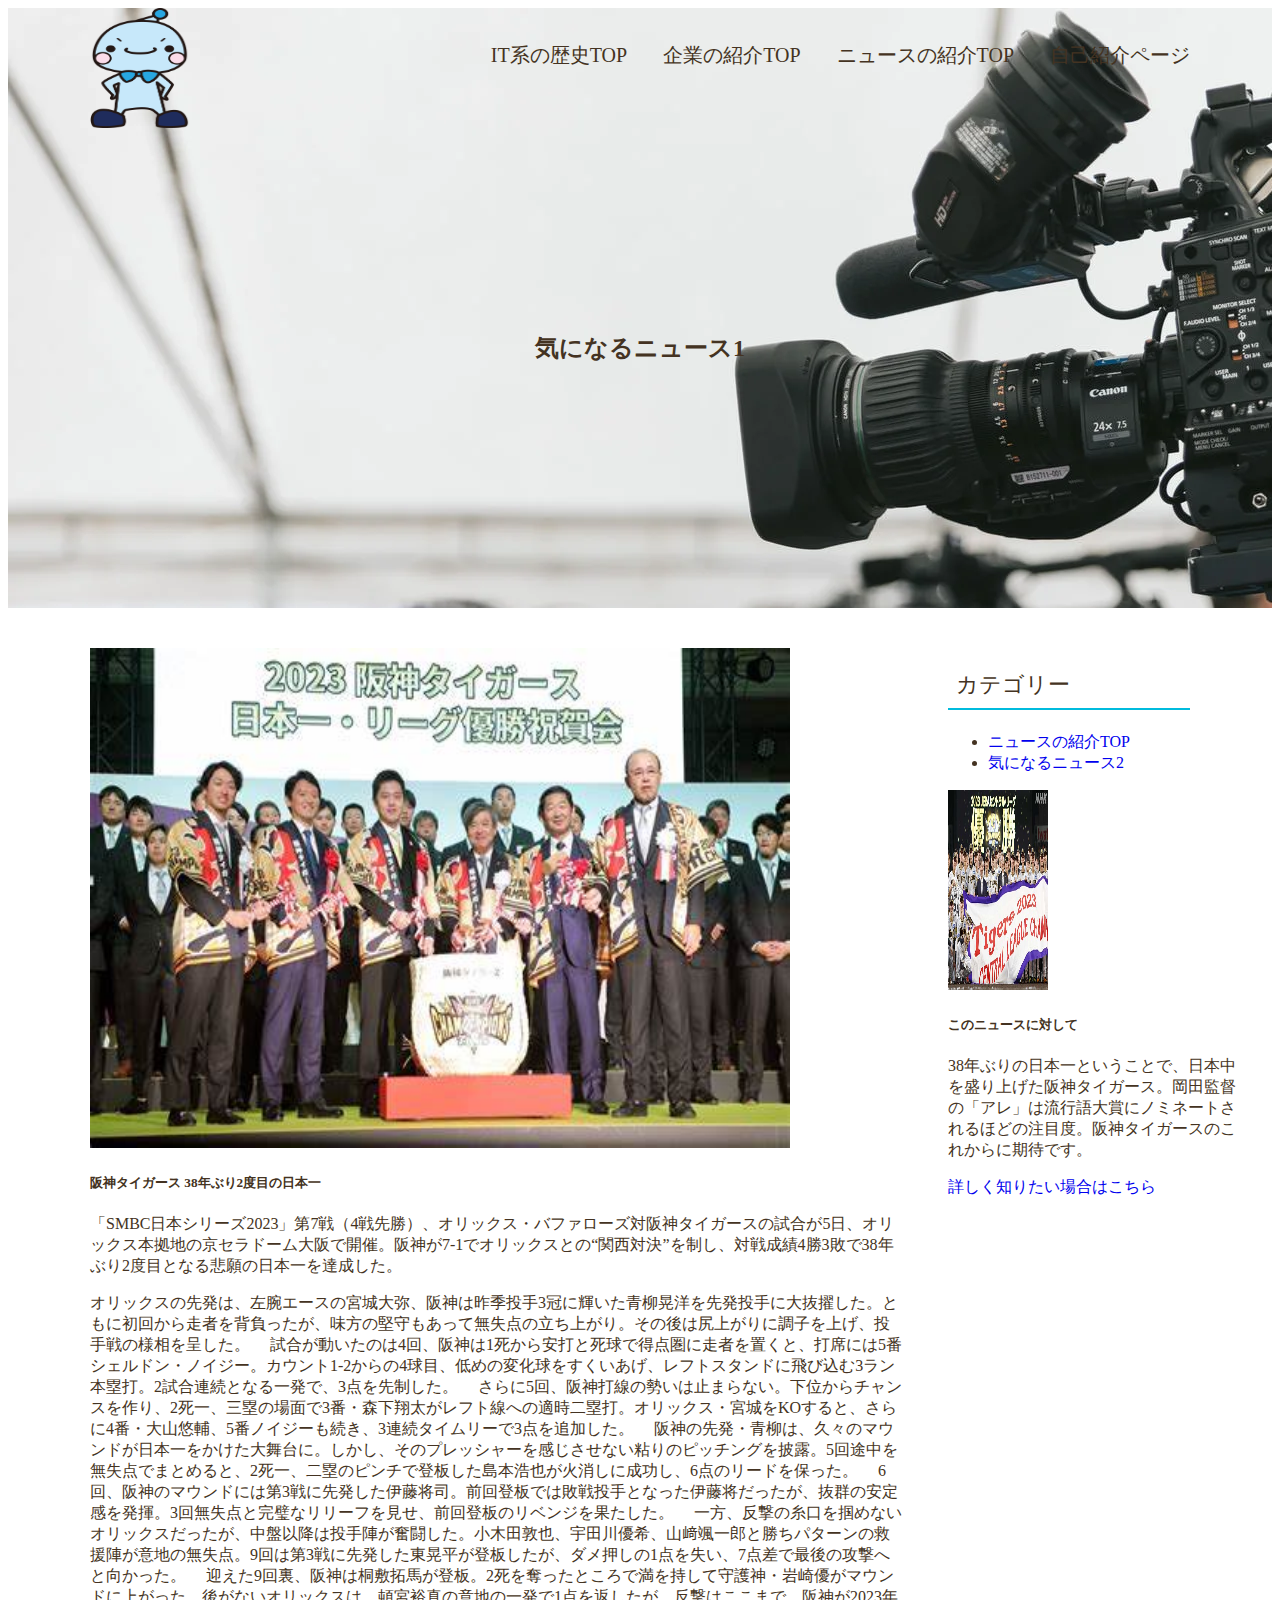
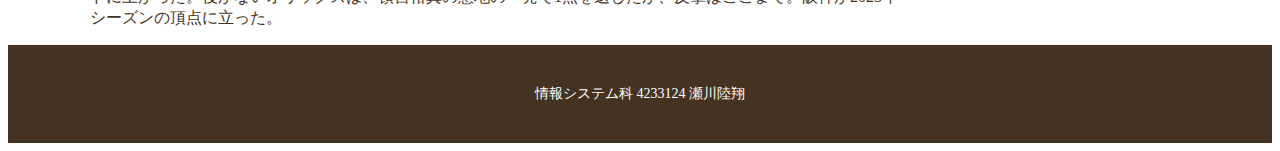
<file: TyuukanKadai/news.html>
<!DOCTYPE html>
<html lang="en">
<head>
    <meta charset="UTF-8">
    <link rel="stylesheet" href="newsindex-style.css">
    <link rel="stylesheet" href="all-style.css">
    <link href="https://cdn.jsdelivr.net/npm/bootstrap@5.3.0/dist/css/bootstrap.min.css" rel="stylesheet" integrity="sha384-9ndCyUaIbzAi2FUVXJi0CjmCapSmO7SnpJef0486qhLnuZ2cdeRhO02iuK6FUUVM" crossorigin="anonymous">
    <script src="https://cdn.jsdelivr.net/npm/bootstrap@5.3.0/dist/js/bootstrap.bundle.min.js" integrity="sha384-geWF76RCwLtnZ8qwWowPQNguL3RmwHVBC9FhGdlKrxdiJJigb/j/68SIy3Te4Bkz" crossorigin="anonymous"></script>
    <link rel="icon" type="img/png" href="img/jyobijyobi (1).png">
    <meta name="viewport" content="width=device-width, initial-scale=1.0">
    <title>気になるニュース</title>
</head>
<body>
   
   <div id="news" class="big-bg"> 
   <header class="header wrapper">
        <a href="index.html"><img src="img/jyobijyobi (1).png" alt=""></a>
        <nav>
            <ul class="main-nav">
                <li><a href="index.html"></a></li>
                <li><a href="ithistry.html">IT系の歴史TOP</a></li>
                <li><a href="companyindex.html">企業の紹介TOP</a></li>
                <li><a href="newsindex.html">ニュースの紹介TOP</a></li>
                <li><a href="self-introduction.html">自己紹介ページ</a></li>
            </ul>
        </nav>
    </header>
    <div class="wrapper">
        <h2 class="page-title">気になるニュース1</h2>
    </div>
    
</body>
</div>
<div class="news-contents wrapper">
    <article>
        <header class="post-info">
        <img src="img/th (1).jpg" class="hansin" alt="">
        <h5>阪神タイガース 38年ぶり2度目の日本一</h5>
        <p>「SMBC日本シリーズ2023」第7戦（4戦先勝）、オリックス・バファローズ対阪神タイガースの試合が5日、オリックス本拠地の京セラドーム大阪で開催。阪神が7-1でオリックスとの“関西対決”を制し、対戦成績4勝3敗で38年ぶり2度目となる悲願の日本一を達成した。</p>
            <p>オリックスの先発は、左腕エースの宮城大弥、阪神は昨季投手3冠に輝いた青柳晃洋を先発投手に大抜擢した。ともに初回から走者を背負ったが、味方の堅守もあって無失点の立ち上がり。その後は尻上がりに調子を上げ、投手戦の様相を呈した。

                　試合が動いたのは4回、阪神は1死から安打と死球で得点圏に走者を置くと、打席には5番シェルドン・ノイジー。カウント1-2からの4球目、低めの変化球をすくいあげ、レフトスタンドに飛び込む3ラン本塁打。2試合連続となる一発で、3点を先制した。
                
                　さらに5回、阪神打線の勢いは止まらない。下位からチャンスを作り、2死一、三塁の場面で3番・森下翔太がレフト線への適時二塁打。オリックス・宮城をKOすると、さらに4番・大山悠輔、5番ノイジーも続き、3連続タイムリーで3点を追加した。
                
                　阪神の先発・青柳は、久々のマウンドが日本一をかけた大舞台に。しかし、そのプレッシャーを感じさせない粘りのピッチングを披露。5回途中を無失点でまとめると、2死一、二塁のピンチで登板した島本浩也が火消しに成功し、6点のリードを保った。
                
                　6回、阪神のマウンドには第3戦に先発した伊藤将司。前回登板では敗戦投手となった伊藤将だったが、抜群の安定感を発揮。3回無失点と完璧なリリーフを見せ、前回登板のリベンジを果たした。
                
                　一方、反撃の糸口を掴めないオリックスだったが、中盤以降は投手陣が奮闘した。小木田敦也、宇田川優希、山﨑颯一郎と勝ちパターンの救援陣が意地の無失点。9回は第3戦に先発した東晃平が登板したが、ダメ押しの1点を失い、7点差で最後の攻撃へと向かった。
                
                　迎えた9回裏、阪神は桐敷拓馬が登板。2死を奪ったところで満を持して守護神・岩崎優がマウンドに上がった。後がないオリックスは、頓宮裕真の意地の一発で1点を返したが、反撃はここまで。阪神が2023年シーズンの頂点に立った。</p>
            
        </header>
       
    </article>

    <aside>
        <h3 class="sub-title">カテゴリー</h3>
        <ul class="kategory">
          <li><a href="newsindex.html">ニュースの紹介TOP</a></li>
          <li><a href="news2.html">気になるニュース2</a></li>
        </ul>
        <div class="card" style="width: 18rem;">
            <img src="img/K10014196101_2309150133_0915021040_01_02.jpg" class="card-img-top" alt="...">
            <div class="card-body">
              <h5 class="card-title">このニュースに対して</h5>
              <p class="card-text">38年ぶりの日本一ということで、日本中を盛り上げた阪神タイガース。岡田監督の「アレ」は流行語大賞にノミネートされるほどの注目度。阪神タイガースのこれからに期待です。</p>
              <a href="https://www.taterukit.jp/2023-tigers-win-reason/" class="btn btn-primary">詳しく知りたい場合はこちら</a>
            </div>
          </div>
    </aside>
</div>
<footer>
    <div class="wrapper">
        <p>情報システム科 4233124 瀬川陸翔</p>
    </div>
</footer>
</html>
</file>
<file: LastTask/style.css>
@charset "UTF-8";

html{
    font-size: 100%;
}

a{
    text-decoration: none;
    color: #0bd;
}

img{
    height: 150px;
    width: 150px;
}

.main-nav{
    display: flex;
    font-size: 1.25rem;
    text-transform: uppercase;
    margin-top: 100px;
    list-style: none;
    color: aliceblue;
}

.main-nav li{
    margin-left: 36px;
}

.main-nav a:hover{
    color: #0bd;
}

.header{
    display: flex;
    justify-content: space-between;
}

.wrapper{
    max-width: 1100px;
    margin: 0 auto;
    padding: 0 4px;
}

.home-content{
text-align: center;

}

.page-title{
    font-size: 5rem;
    text-transform: uppercase;
    font-weight: normal;
    color: #0cd341;
    -webkit-text-stroke: white 1px;
    margin-bottom: 10px;
}

.big-bg{
    background-size: cover;
    background-position: center top;
}

#home{
    background-image: url(img/mrsgreenapple04_twitter.jpg);
    min-height: 100vh;
}
#home .page-title{
    text-transform: none;
}

.x{
    margin-left: 250px;
}
.sns{
    display: flex;
}
.sns img{
    height: 50px;
    width: 50px;
    margin-left: 3px;
}
h4{
    color: aliceblue;
}
.MGA{
    color: #0cd341;
    margin-left: 220px;
    margin-right: 270px;
}
</file>
<file: profile/syoukai.css>
@charset "utf-8";
.text-yellowgreen{
    color: yellowgreen;
}
.bg-yellow{
    background-color: yellow;
}
.bg-orange{
    background-color: orange;
}
</file>
<file: TyuukanKadai/index-style.css>
@charset "UTF-8";

.page-title{
    font-size: 5rem;
    text-transform: uppercase;
    font-weight: normal;
}
.big-bg{
    background-size: cover;
    background-position: center top;
}
#home{
    background-image: url(img/PAK86_smonitatocode20140517_TP_V.jpg);
    min-height: 100vh;
}
#home .page-title{
    text-transform: none;
}
</file>
<file: TyuukanKadai/all-style.css>
@charset "UTF-8";

html{
    font-size: 100%;
}
body{
    line-height: 1,7;
    color: #432;
}
a{
    text-decoration: none;
}
img{
    width: 100px;
    height: 120px;
}
.main-nav{
    display: flex;
    font-size: 1.25rem;
    text-transform: uppercase;
    margin-top: 34px;
    list-style: none;
}
.main-nav li{
    margin-left: 36px;
}
.main-nav a{
    color: #432;
}
.main-nav a:hover{
    color: #0bd;
}
.header{
    display: flex;
    justify-content: space-between;
}
.wrapper{
    max-width: 1100px;
    margin: 0 auto;
    padding: 0 4%;
}
footer{
    background: #432;
    text-align: center;
    padding: 26px 0;
}
footer p{
    color: #fff;
    font-size: 0.875rem;
}
.home-content{
    text-align: center;
    margin-top: 10%;
}
.home-content p{
    font-size: 1.125rem;
    margin: 10px 0 42px;
}
</file>
<file: box/box-layout-style.css>
@charset "utf-8";
h1{
    text-align: center;
}

h2{
    width: 90%;
    text-align: center;   
}

.syokai{
    width: 250px;
    height: 1000px;
    margin: 10px;
    padding: 50px;
    background-color: yellowgreen;
    justify-content: space-around;
}
.box{
    display: flex;  
    flex-wrap:wrap;
}

.syokai img{
    width: 100%;
    height: 50%;
    object-fit: contain;
}

div{
    text-align: start;
}

a{
    width: 40%;
    border-radius: 30px;
    margin: 0 auto;
    padding: 10px;
    background-color: yellow;
    display: block;
}

p{
    width: 90%;
}
</file>
<file: form/form-style.css>
@charset "utf-8";
.kyk{
    font-size: 0.7rem;
}
</file>
<file: form/registar-style.css>
@charset "utf-8";
fieldset{
    width: 800px;
}

.hissu{
    color: white;
    background-color: red;
    font-size: 7px;
}

fieldset{
    background-color: yellowgreen;
}

b,d{
    text-align: left;
    vertical-align: top;
}

.zisuu{
    font-size: 7px;
}

.koumoku{
    background-color: pink;
}
</file>
<file: table/hyou.css>
@charset "utf-8";
table, th, td{
    border: solid 5px green
}
img{
    width: 80%;
    width: 500px;
    height: 200px;
}
th, td{
    padding: 10px
}
th, tr,td{
    font-size: 20px;
}
th{
    background-color: chartreuse;
}
caption{
    font-size: 20px;
}
</file>
<file: TyuukanKadai/campany-style.css>
#campany{
    background-image: url(img/aig-ai230829B017-xl_TP_V.jpg);
    height: 600px;
    margin-bottom: 40px;
}
#campany .page-title{
    margin-top: 200px;
    text-align: center;
}
footer{
    background: #432;
    text-align: center;
    padding: 26px 0;
}
footer p{
    color: #fff;
    font-size: 0.875rem;
}
article{
    width: 78%;
}
aside{
    width: 22%;
}
.campany{
    display: flex;
    justify-content: space-between;
    margin-bottom: 50px;
}
.wiseman{
    width: 500px;
    height: 400px;
}
.waisuman{
    margin-left: 150px;
}
.card-img-top{
    height: 200px;
}
</file>
<file: TyuukanKadai/itindex-style.css>
#it{
    background-image: url(img/domain458A0442_TP_V.jpg);
    height: 600px;
    margin-bottom: 40px;
}
#it .page-title{
    margin-top: 200px;
    text-align: center;
}
footer{
    background: #432;
    text-align: center;
    padding: 26px 0;
}
footer p{
    color: #fff;
    font-size: 0.875rem;
}
article{
    width: 74%;
}
aside{
    width: 22%;
}
.it-contents{
    display: flex;
    justify-content: space-between;
    margin-bottom: 50px;
}
article img{
    width: 500px;
    height: 500px;
}
.ithistory{
    width: 700px;
}
.nethistory{
    width: 700px;
}
.card-img-top{
    height: 200px;
}
h4{
    color: black;
}
.frame{
    margin-bottom: 2rem;
    display: flow-root;
}
.sub-title{
    font-size: 1.375rem;
    padding: 0 8px 8px;
    border-bottom: 2px #0bd solid;
    font-weight: normal;
}
</file>
<file: TyuukanKadai/newsindex-style.css>
@charset "UTF-8";
#news{
    background-image: url(img/PAK_houdou9V9A7884_TP_V.jpg);
    height: 600px;
    margin-bottom: 40px;
}
#news .page-title{
    margin-top: 200px;
    text-align: center;
}
footer{
    background: #432;
    text-align: center;
    padding: 26px 0;
}
footer p{
    color: #fff;
    font-size: 0.875rem;
}
article{
    width: 74%;
}
aside{
    width: 22%;
}
.news-contents{
    display: flex;
    justify-content: space-between;
    margin-bottom: 50px;
}
article img{
    width: 500px;
    height: 500px;
}
.hansin{
    width: 700px;
}
.google{
    width: 700px;
}
.card-img-top{
    height: 200px;
}
h4{
    color: black;
}
.sub-title{
    font-size: 1.375rem;
    padding: 0 8px 8px;
    border-bottom: 2px #0bd solid;
    font-weight: normal;
}
</file>
